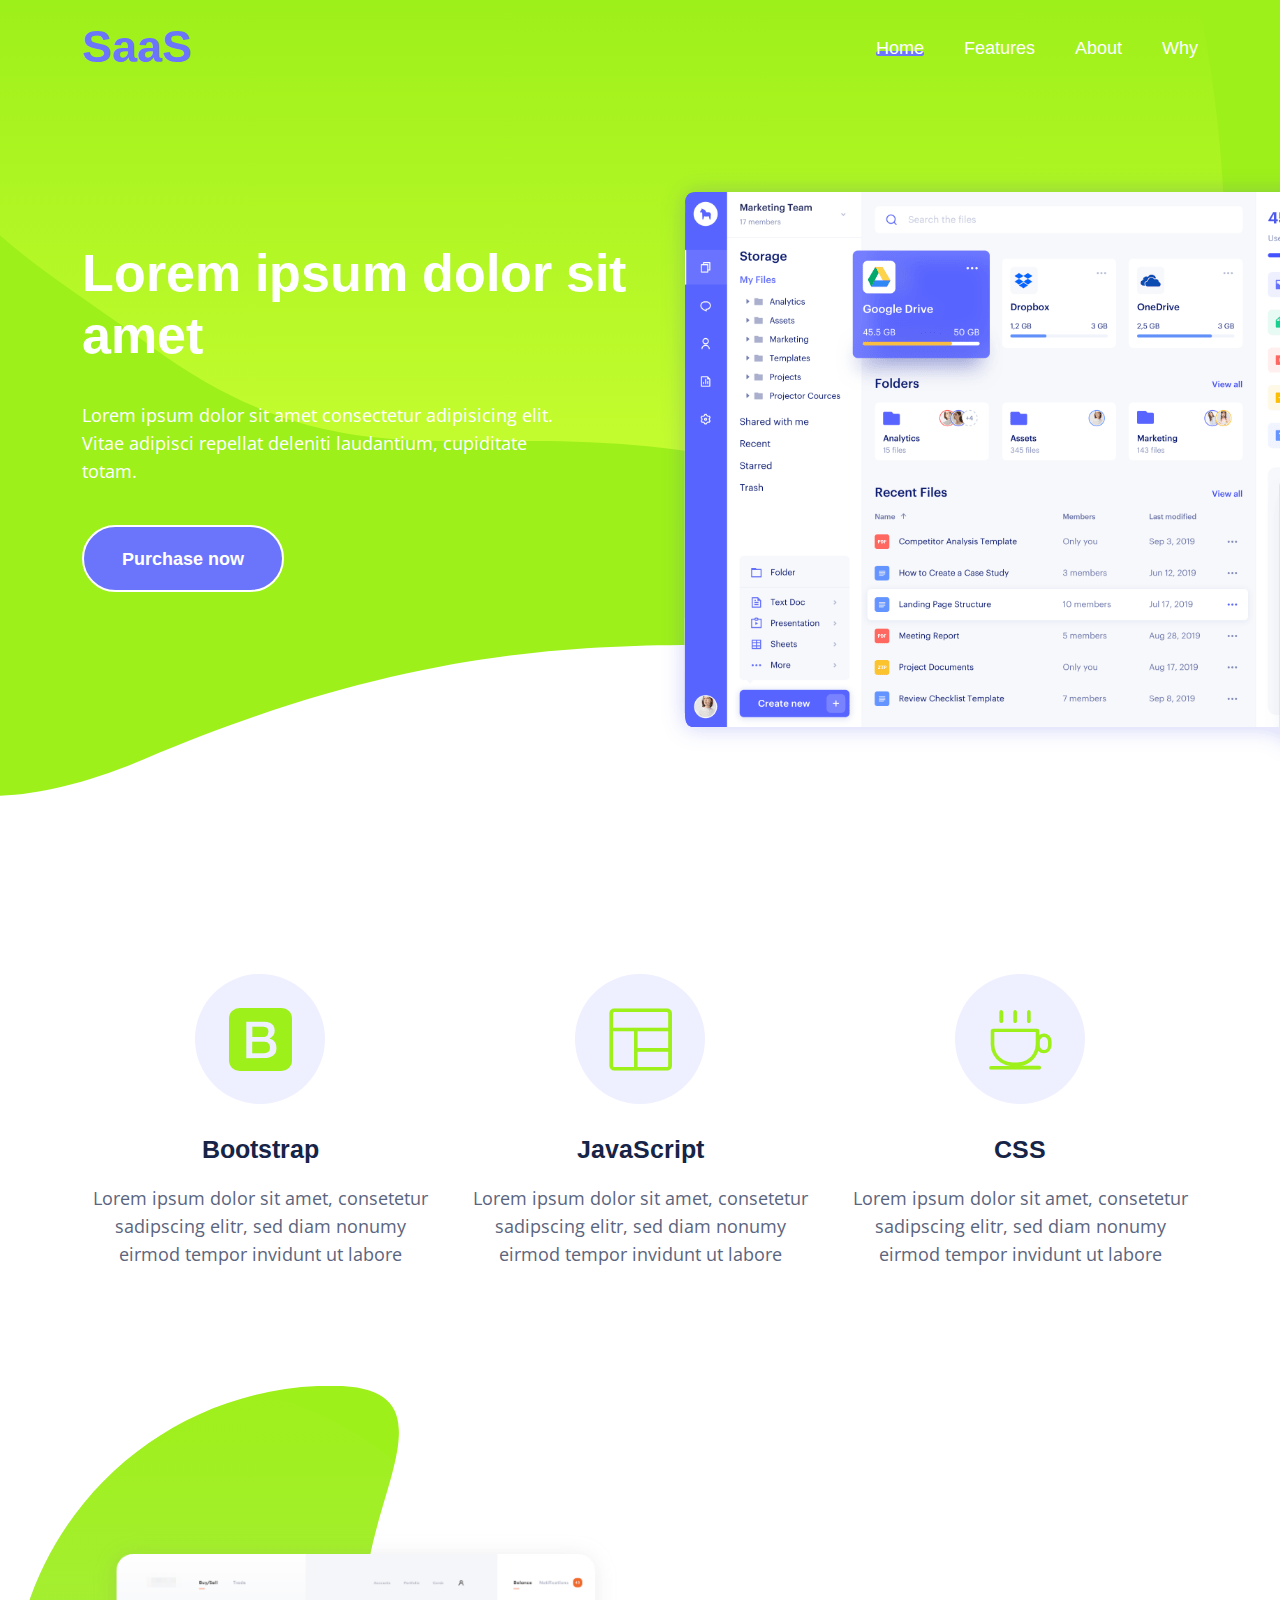
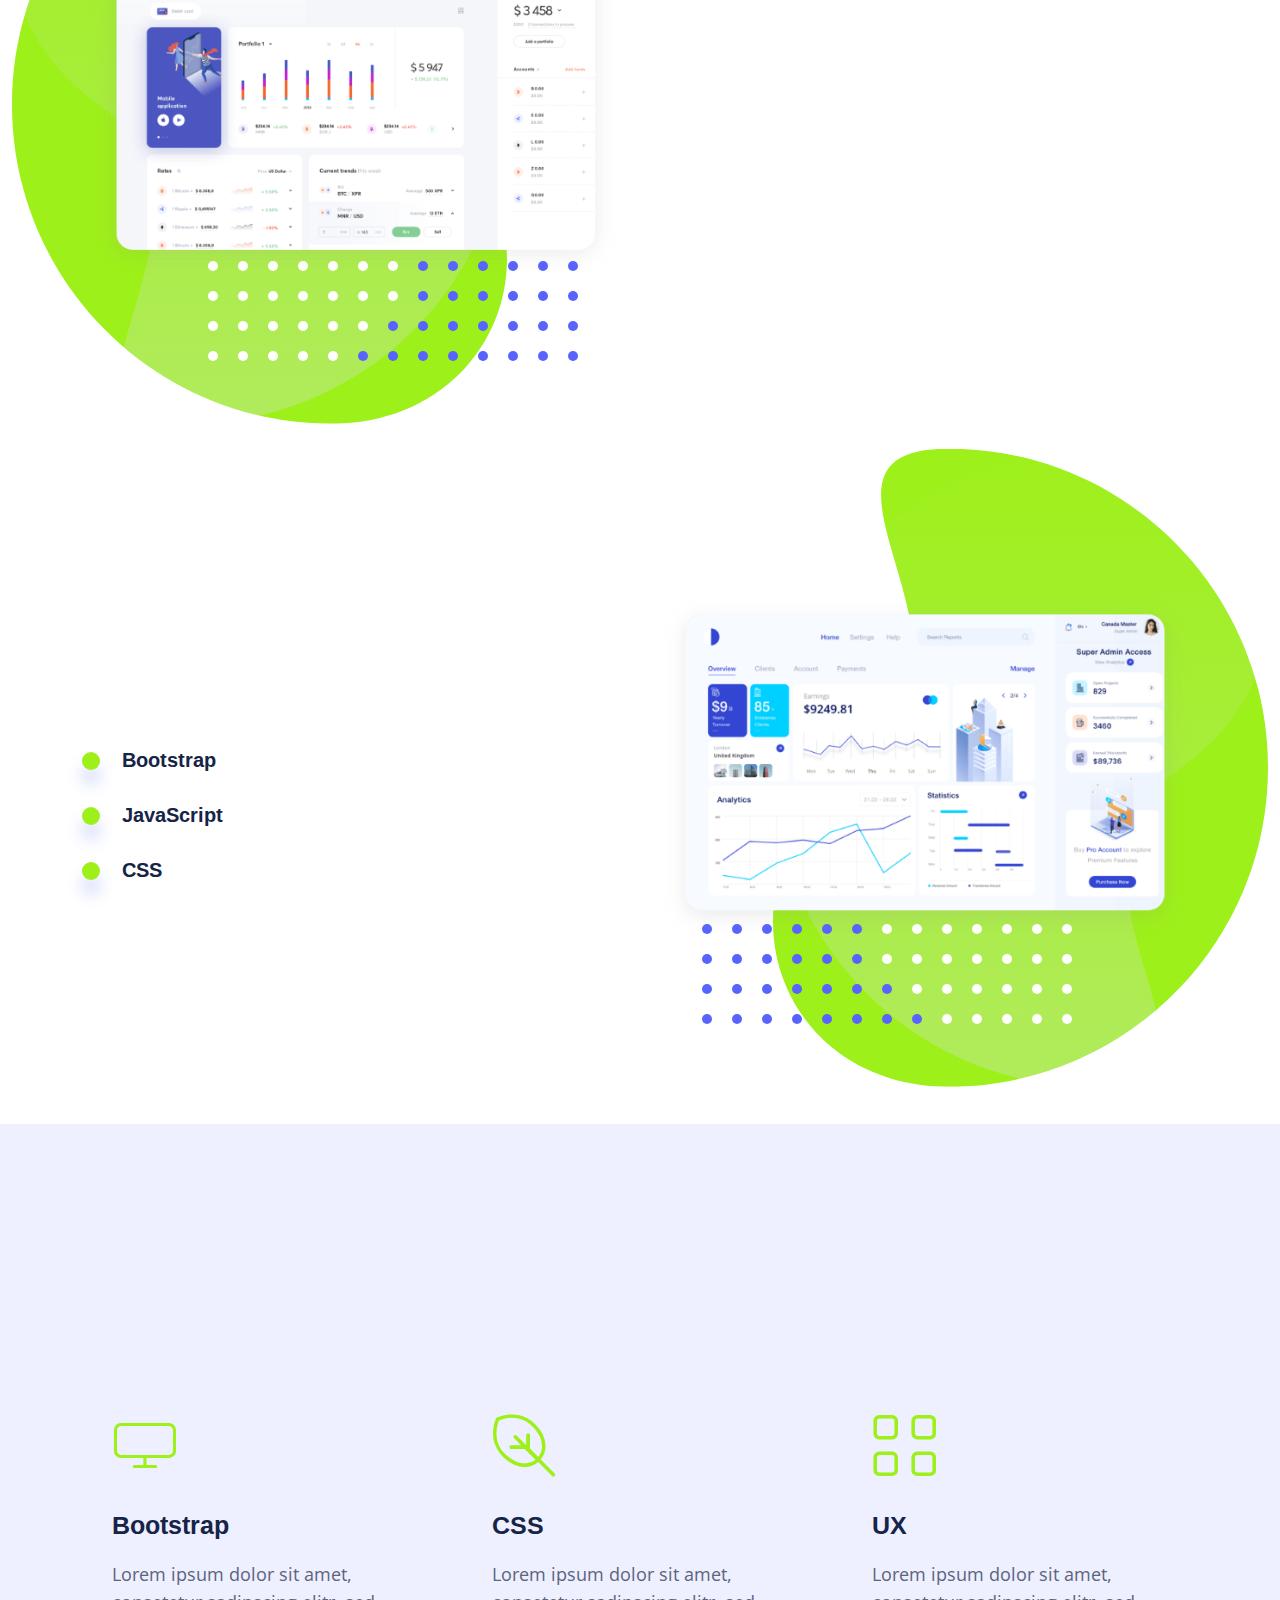
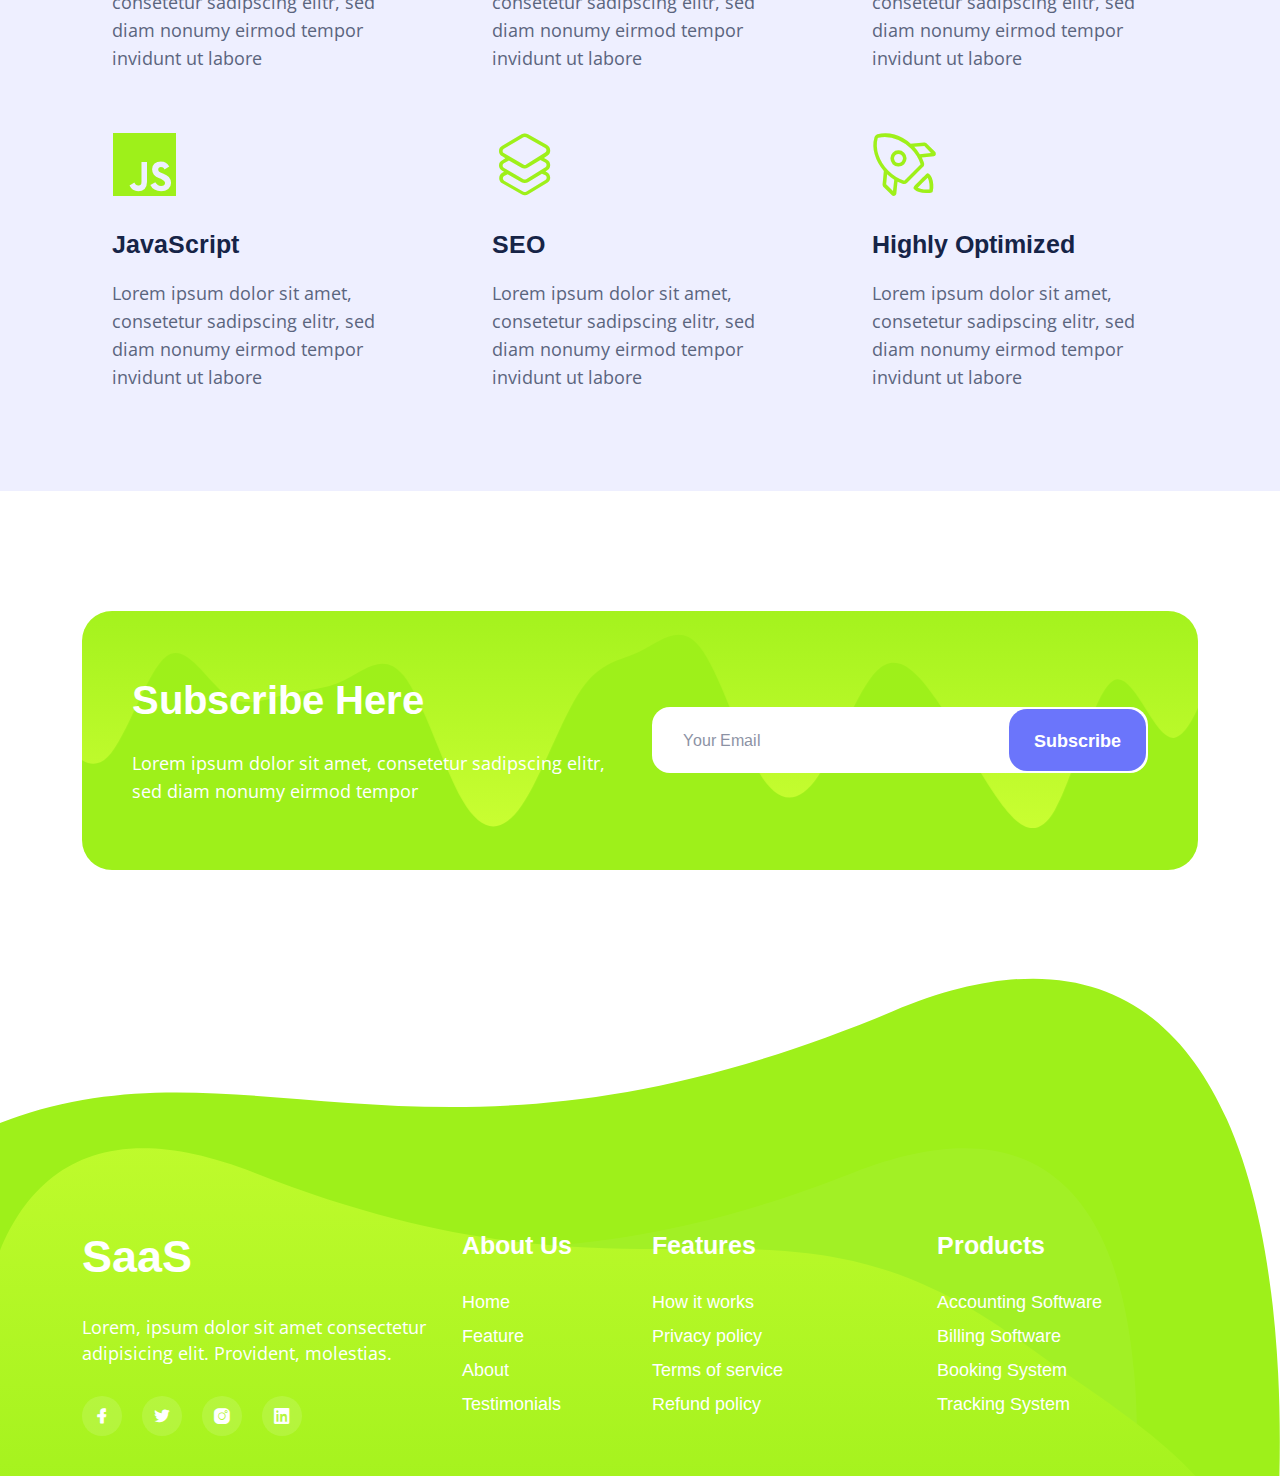
<file: landing-page6/index.html>
<!DOCTYPE html>
<html class="no-js" lang="">

<head>
  <meta charset="utf-8" />
  <meta http-equiv="x-ua-compatible" content="ie=edge" />
  <title>Yasmin</title>
  <meta name="description" content="" />
  <meta name="viewport" content="width=device-width, initial-scale=1" />

  <link rel="stylesheet" href="assets/css/bootstrap.min.css" />
  <link rel="stylesheet" href="assets/css/lineicons.css" />
  <link rel="stylesheet" href="assets/css/animate.css" />
  <link rel="stylesheet" href="assets/css/main.css" />
</head>

<body>
  <header class="header">
    <div class="navbar-area">
      <div class="container">
        <div class="row align-items-center">
          <div class="col-lg-12">
            <nav class="navbar navbar-expand-lg">
              <a class="navbar-brand" href="index.html">
                <h1>SaaS</h1>
              </a>
              <button class="navbar-toggler" type="button" data-bs-toggle="collapse"
                data-bs-target="#navbarSupportedContent" aria-controls="navbarSupportedContent" aria-expanded="false"
                aria-label="Toggle navigation">
                <span class="toggler-icon"></span>
                <span class="toggler-icon"></span>
                <span class="toggler-icon"></span>
              </button>

              <div class="collapse navbar-collapse sub-menu-bar" id="navbarSupportedContent">
                <ul id="nav" class="navbar-nav ms-auto">
                  <li class="nav-item">
                    <a class="page-scroll active" href="#home">Home</a>
                  </li>
                  <li class="nav-item">
                    <a class="page-scroll" href="#features">Features</a>
                  </li>
                  <li class="nav-item">
                    <a class="page-scroll" href="#about">About</a>
                  </li>
                  <li class="nav-item">
                    <a class="page-scroll" href="#why">Why</a>
                  </li>
                </ul>
              </div>
            </nav>
          </div>
        </div>
      </div>
    </div>

    <section id="home" class="hero-section">
      <div class="container">
        <div class="row align-items-center position-relative">
          <div class="col-lg-6">
            <div class="hero-content">
              <h1 class="wow fadeInUp" data-wow-delay=".4s">
                Lorem ipsum dolor sit amet
              </h1>
              <p class="wow fadeInUp" data-wow-delay=".6s">
                Lorem ipsum dolor sit amet consectetur adipisicing elit. Vitae adipisci repellat deleniti laudantium, cupiditate totam.
              </p>
              <a href="" class="main-btn border-btn btn-hover"> Purchase now</a>
            </div>
          </div>
          <div class="col-lg-6">
            <div class="hero-img wow fadeInUp" data-wow-delay=".5s">
              <img src="assets/img/hero/hero-img.png" alt="" />
            </div>
          </div>
        </div>
      </div>
    </section>

    <section id="features" class="feature-section pt-120">
      <div class="container">
        <div class="row justify-content-center">
          <div class="col-lg-4 col-md-8 col-sm-10">
            <div class="single-feature">
              <div class="icon">
                <i class="lni lni-bootstrap"></i>
              </div>
              <div class="content">
                <h3>Bootstrap </h3>
                <p>
                  Lorem ipsum dolor sit amet, consetetur sadipscing elitr, sed
                  diam nonumy eirmod tempor invidunt ut labore
                </p>
              </div>
            </div>
          </div>
          <div class="col-lg-4 col-md-8 col-sm-10">
            <div class="single-feature">
              <div class="icon">
                <i class="lni lni-layout"></i>
              </div>
              <div class="content">
                <h3>JavaScript</h3>
                <p>
                  Lorem ipsum dolor sit amet, consetetur sadipscing elitr, sed
                  diam nonumy eirmod tempor invidunt ut labore
                </p>
              </div>
            </div>
          </div>
          <div class="col-lg-4 col-md-8 col-sm-10">
            <div class="single-feature">
              <div class="icon">
                <i class="lni lni-coffee-cup"></i>
              </div>
              <div class="content">
                <h3>CSS</h3>
                <p>
                  Lorem ipsum dolor sit amet, consetetur sadipscing elitr, sed
                  diam nonumy eirmod tempor invidunt ut labore
                </p>
              </div>
            </div>
          </div>
        </div>
      </div>
    </section>

    <section id="about" class="about-section pt-150">
      <div class="container">
        <div class="row align-items-center">
          <div class="col-xl-6 col-lg-6">
            <div class="about-img">
              <img src="assets/img/about/about-1.png" alt="" class="w-100" />
              <img src="assets/img/about/about-left-shape.svg" alt="" class="shape shape-1" />
              <img src="assets/img/about/left-dots.svg" alt="" class="shape shape-2" />
            </div>
          </div>
          <div class="col-xl-6 col-lg-6">
            <div class="about-content">
              <div class="section-title mb-30">
                <h2 class="mb-25 wow fadeInUp" data-wow-delay=".2s">
                  Lorem ipsum dolor sit amet
                </h2>
                <p class="wow fadeInUp" data-wow-delay=".4s">
                 Lorem ipsum dolor, sit amet consectetur adipisicing elit. Qui eum ea voluptates eligendi voluptas sapiente, incidunt saepe maiores quia cupiditate molestias accusamus. Possimus quibusdam earum at cumque repellat unde ea.
                </p>
              </div>
              <a href="" class="main-btn btn-hover border-btn wow fadeInUp"
                data-wow-delay=".6s">Discover More</a>
            </div>
          </div>
        </div>
      </div>
    </section>

    <section id="about" class="about-section pt-150">
      <div class="container">
        <div class="row align-items-center">
          <div class="col-xl-6 col-lg-6">
            <div class="about-content">
              <div class="section-title mb-30">
                <h2 class="mb-25 wow fadeInUp" data-wow-delay=".2s">
                  Lorem ipsum dolor sit amet.
                </h2>
                <p class="wow fadeInUp" data-wow-delay=".4s">
                  Lorem ipsum dolor sit amet, consetetur sadipscing elitr, sed
                  diam nonumy eirmod tempor invidunt ut labore et dolore magna
                  aliquyam erat, sed diam voluptua.
                </p>
              </div>
              <ul>
                <li>Bootstrap</li>
                <li>JavaScript</li>
                <li>CSS</li>
              </ul>
              <a href="" class="main-btn btn-hover border-btn wow fadeInUp" data-wow-delay=".6s">Learn
                More</a>
            </div>
          </div>
          <div class="col-xl-6 col-lg-6 order-first order-lg-last">
            <div class="about-img-2">
              <img src="assets/img/about/about-2.png" alt="" class="w-100" />
              <img src="assets/img/about/about-right-shape.svg" alt="" class="shape shape-1" />
              <img src="assets/img/about/right-dots.svg" alt="" class="shape shape-2" />
            </div>
          </div>
        </div>
      </div>
    </section>

    <section id="why" class="feature-extended-section pt-100">
      <div class="feature-extended-wrapper">
        <div class="container">
          <div class="row justify-content-center">
            <div class="col-xxl-5 col-xl-6 col-lg-8 col-md-9">
              <div class="section-title text-center mb-60">
                <h2 class="mb-25 wow fadeInUp" data-wow-delay=".2s">
                  Lorem, ipsum dolor
                </h2>
                <p class="wow fadeInUp" data-wow-delay=".4s">
                  Lorem ipsum dolor sit amet, consetetur sadipscing elitr, sed
                  diam nonumy eirmod tempor invidunt ut labore et dolore
                </p>
              </div>
            </div>
          </div>

          <div class="row">
            <div class="col-lg-4 col-md-6">
              <div class="single-feature-extended">
                <div class="icon">
                  <i class="lni lni-display"></i>
                </div>
                <div class="content">
                  <h3>Bootstrap</h3>
                  <p>
                    Lorem ipsum dolor sit amet, consetetur sadipscing elitr, sed
                    diam nonumy eirmod tempor invidunt ut labore
                  </p>
                </div>
              </div>
            </div>
            <div class="col-lg-4 col-md-6">
              <div class="single-feature-extended">
                <div class="icon">
                  <i class="lni lni-leaf"></i>
                </div>
                <div class="content">
                  <h3>CSS</h3>
                  <p>
                    Lorem ipsum dolor sit amet, consetetur sadipscing elitr, sed
                    diam nonumy eirmod tempor invidunt ut labore
                  </p>
                </div>
              </div>
            </div>
            <div class="col-lg-4 col-md-6">
              <div class="single-feature-extended">
                <div class="icon">
                  <i class="lni lni-grid-alt"></i>
                </div>
                <div class="content">
                  <h3>UX</h3>
                  <p>
                    Lorem ipsum dolor sit amet, consetetur sadipscing elitr, sed
                    diam nonumy eirmod tempor invidunt ut labore
                  </p>
                </div>
              </div>
            </div>
            <div class="col-lg-4 col-md-6">
              <div class="single-feature-extended">
                <div class="icon">
                  <i class="lni lni-javascript"></i>
                </div>
                <div class="content">
                  <h3>JavaScript</h3>
                  <p>
                    Lorem ipsum dolor sit amet, consetetur sadipscing elitr, sed
                    diam nonumy eirmod tempor invidunt ut labore
                  </p>
                </div>
              </div>
            </div>
            <div class="col-lg-4 col-md-6">
              <div class="single-feature-extended">
                <div class="icon">
                  <i class="lni lni-layers"></i>
                </div>
                <div class="content">
                  <h3>SEO</h3>
                  <p>
                    Lorem ipsum dolor sit amet, consetetur sadipscing elitr, sed
                    diam nonumy eirmod tempor invidunt ut labore
                  </p>
                </div>
              </div>
            </div>
            <div class="col-lg-4 col-md-6">
              <div class="single-feature-extended">
                <div class="icon">
                  <i class="lni lni-rocket"></i>
                </div>
                <div class="content">
                  <h3>Highly Optimized</h3>
                  <p>
                    Lorem ipsum dolor sit amet, consetetur sadipscing elitr, sed
                    diam nonumy eirmod tempor invidunt ut labore
                  </p>
                </div>
              </div>
            </div>
          </div>
        </div>
      </div>
    </section>

    <section id="contact" class="subscribe-section pt-120">
      <div class="container">
        <div class="subscribe-wrapper img-bg">
          <div class="row align-items-center">
            <div class="col-xl-6 col-lg-7">
              <div class="section-title mb-15">
                <h2 class="text-white mb-25">Subscribe Here</h2>
                <p class="text-white pr-5">
                  Lorem ipsum dolor sit amet, consetetur sadipscing elitr, sed
                  diam nonumy eirmod tempor
                </p>
              </div>
            </div>
            <div class="col-xl-6 col-lg-5">
              <form action="#" class="subscribe-form">
                <input type="email" name="subs-email" id="subs-email" placeholder="Your Email" />
                <button type="submit" class="main-btn btn-hover">
                  Subscribe
                </button>
              </form>
            </div>
          </div>
        </div>
      </div>
    </section>

    <footer class="footer">
      <div class="container">
        <div class="widget-wrapper">
          <div class="row">
            <div class="col-xl-4 col-lg-4 col-md-6">
              <div class="footer-widget">
                <div class="logo mb-30">
                  <a href="index.html">
                    <h1>SaaS</h1>
                  </a>
                </div>
                <p class="desc mb-30 text-white">
                  Lorem, ipsum dolor sit amet consectetur adipisicing elit. Provident, molestias.
                </p>
                <ul class="socials">
                  <li>
                    <a href="">
                      <i class="lni lni-facebook-filled"></i>
                    </a>
                  </li>
                  <li>
                    <a href="">
                      <i class="lni lni-twitter-filled"></i>
                    </a>
                  </li>
                  <li>
                    <a href="">
                      <i class="lni lni-instagram-filled"></i>
                    </a>
                  </li>
                  <li>
                    <a href="">
                      <i class="lni lni-linkedin-original"></i>
                    </a>
                  </li>
                </ul>
              </div>
            </div>

            <div class="col-xl-2 col-lg-2 col-md-6">
              <div class="footer-widget">
                <h3>About Us</h3>
                <ul class="links">
                  <li><a href="">Home</a></li>
                  <li><a href="">Feature</a></li>
                  <li><a href="">About</a></li>
                  <li><a href="">Testimonials</a></li>
                </ul>
              </div>
            </div>

            <div class="col-xl-3 col-lg-3 col-md-6">
              <div class="footer-widget">
                <h3>Features</h3>
                <ul class="links">
                  <li><a href="">How it works</a></li>
                  <li><a href="">Privacy policy</a></li>
                  <li><a href="">Terms of service</a></li>
                  <li><a href="">Refund policy</a></li>
                </ul>
              </div>
            </div>

            <div class="col-xl-3 col-lg-3 col-md-6">
              <div class="footer-widget">
                <h3>Products</h3>
                <ul class="links">
                  <li><a href="">Accounting Software</a></li>
                  <li><a href="">Billing Software</a></li>
                  <li><a href="">Booking System</a></li>
                  <li><a href="">Tracking System</a></li>
                </ul>
              </div>
            </div>
          </div>
        </div>
      </div>
    </footer>

    <script src="js/bootstrap.bundle.min.js"></script>
    <script src="js/wow.min.js"></script>
    <script src="js/main.js"></script>
</body>

</html>
</file>
<file: landing-page6/assets/css/main.css>
@import url("https://fonts.googleapis.com/css2?family=Arimo:wght@400;700&family=Open+Sans&display=swap");
.hero-section .hero-content .scroll-bottom, .feature-section .single-feature .icon, .box-style .icon, .footer .widget-wrapper .footer-widget .socials li a {
  display: -webkit-box;
  display: -ms-flexbox;
  display: flex;
  -webkit-box-pack: center;
      -ms-flex-pack: center;
          justify-content: center;
  -webkit-box-align: center;
      -ms-flex-align: center;
          align-items: center;
}


html {
  scroll-behavior: smooth;
}

body {
  font-family: Arimo;
  font-weight: normal;
  font-style: normal;
  color: #5B657E;
  overflow-x: hidden;
}

* {
  margin: 0;
  padding: 0;
  -webkit-box-sizing: border-box;
  box-sizing: border-box;
}

a:focus,
input:focus,
textarea:focus,
button:focus,
.btn:focus,
.btn.focus,
.btn:not(:disabled):not(.disabled).active,
.btn:not(:disabled):not(.disabled):active {
  text-decoration: none;
  outline: none;
  -webkit-box-shadow: none;
  box-shadow: none;
}

a:hover {
  color: #6b75fb;
}

a {
  -webkit-transition: all 0.3s ease-out 0s;
  transition: all 0.3s ease-out 0s;
}

a,
a:focus,
a:hover {
  text-decoration: none;
}

i,
span,
a {
  display: inline-block;
}

audio,
canvas,
iframe,
img,
svg,
video {
  vertical-align: middle;
}

h1,
h2,
h3,
h4,
h5,
h6 {
  font-family: Arimo;
  font-weight: 700;
  margin: 0px;
  color: #162447;
}

.section-title p {
  font-size: 18px;
  line-height: 28px;
}

h1 a,
h2 a,
h3 a,
h4 a,
h5 a,
h6 a {
  color: inherit;
}

h1 {
  font-size: 45px;
}

@media only screen and (min-width: 1200px) and (max-width: 1399px) {
  .section-title h2 {
    font-size: 40px;
  }
}

@media only screen and (min-width: 992px) and (max-width: 1199px) {
  .section-title h2 {
    font-size: 35px;
  }
}

@media only screen and (min-width: 768px) and (max-width: 991px) {
  .section-title h2 {
    font-size: 40px;
  }
}

@media (max-width: 767px) {
  .section-title h2 {
    font-size: 28px;
  }
}

@media only screen and (min-width: 480px) and (max-width: 767px) {
  .section-title h2 {
    font-size: 32px;
  }
}

.section-title span {
  font-size: 25px;
  color: #162447;
  margin-bottom: 30px;
  display: -webkit-box;
  display: -ms-flexbox;
  display: flex;
  -webkit-box-align: center;
      -ms-flex-align: center;
          align-items: center;
}

@media (max-width: 767px) {
  .section-title span {
    font-size: 18px;
  }
}

.section-title span img {
  max-width: 100%;
  margin-right: 20px;
}

h2 {
  font-size: 30px;
}

h3 {
  font-size: 25px;
}

h4 {
  font-size: 20px;
}

h5 {
  font-size: 18px;
}

h6 {
  font-size: 16px;
}

ul,
ol {
  margin: 0px;
  padding: 0px;
  list-style-type: none;
}

p {
  font-size: 18px;
  font-weight: 400;
  line-height: 26px;
  margin: 0px;
  font-family: "Open Sans", sans-serif;
}

.img-bg {
  background-position: center center;
  background-size: cover;
  background-repeat: no-repeat;
  width: 100%;
  height: 100%;
}

@media (max-width: 767px) {
  .container {
    padding-left: 20px;
    padding-right: 20px;
  }
}

.main-btn {
  display: inline-block;
  font-weight: 700;
  text-align: center;
  white-space: nowrap;
  vertical-align: middle;
  -webkit-user-select: none;
  -moz-user-select: none;
  -ms-user-select: none;
  user-select: none;
  padding: 18px 38px;
  font-size: 18px;
  border-radius: 50px;
  color: #fff;
  cursor: pointer;
  z-index: 5;
  -webkit-transition: all 0.4s ease-in-out;
  transition: all 0.4s ease-in-out;
  border: none;
  background-color: #6b75fb;
  overflow: hidden;
}

.main-btn:hover {
  color: #fff;
}

.main-btn.border-btn {
  border: 2px solid #6b75fb;

  background-color: #6b75fb;
}

.btn-hover {
  position: relative;
  overflow: hidden;
}

.btn-hover::after {
  content: "";
  position: absolute;
  width: 0%;
  height: 0%;
  border-radius: 50%;
  background: rgba(0, 0, 0, 0.05);
  top: 50%;
  left: 50%;
  padding: 50%;
  z-index: -1;
  -webkit-transition: all 0.3s ease-out 0s;
  transition: all 0.3s ease-out 0s;
  -webkit-transform: translate3d(-50%, -50%, 0) scale(0);
  transform: translate3d(-50%, -50%, 0) scale(0);
}

.btn-hover:hover::after {
  -webkit-transform: translate3d(-50%, -50%, 0) scale(1.3);
  transform: translate3d(-50%, -50%, 0) scale(1.3);
}

.scroll-top {
  width: 45px;
  height: 45px;
  background: #9ef01a;
  display: -webkit-box;
  display: -ms-flexbox;
  display: flex;
  -webkit-box-pack: center;
      -ms-flex-pack: center;
          justify-content: center;
  -webkit-box-align: center;
      -ms-flex-align: center;
          align-items: center;
  font-size: 18px;
  color: #fff;
  border-radius: 5px;
  position: fixed;
  bottom: 30px;
  right: 30px;
  z-index: 9;
  cursor: pointer;
  -webkit-transition: all 0.3s ease-out 0s;
  transition: all 0.3s ease-out 0s;
  -webkit-box-shadow: 0px 0px 10px rgba(0, 0, 0, 0.1);
          box-shadow: 0px 0px 10px rgba(0, 0, 0, 0.1);
}

.scroll-top:hover {
  color: #fff;
  background: rgba(88, 100, 255, 0.8);
}

@keyframes animation1 {
  0% {
    -webkit-transform: translateY(30px);
    transform: translateY(30px);
  }
  50% {
    -webkit-transform: translateY(-30px);
    transform: translateY(-30px);
  }
  100% {
    -webkit-transform: translateY(30px);
    transform: translateY(30px);
  }
}

@-webkit-keyframes animation1 {
  0% {
    -webkit-transform: translateY(30px);
    transform: translateY(30px);
  }
  50% {
    -webkit-transform: translateY(-30px);
    transform: translateY(-30px);
  }
  100% {
    -webkit-transform: translateY(30px);
    transform: translateY(30px);
  }
}

.navbar-area {
  position: absolute;
  top: 0;
  left: 0;
  width: 100%;
  z-index: 99;
  -webkit-transition: all 0.3s ease-out 0s;
  transition: all 0.3s ease-out 0s;
}

.sticky {
  position: fixed;
  z-index: 99;
  background-color: rgba(255, 255, 255, 0.8);
  -webkit-backdrop-filter: blur(5px);
          backdrop-filter: blur(5px);
  -webkit-box-shadow: inset 0 -1px 0 0 rgba(0, 0, 0, 0.1);
  box-shadow: inset 0 -1px 0 0 rgba(0, 0, 0, 0.1);
  -webkit-transition: all 0.3s ease-out 0s;
  transition: all 0.3s ease-out 0s;
}

.sticky .navbar {
  padding: 10px 0;
}

@media only screen and (min-width: 768px) and (max-width: 991px), (max-width: 767px) {
  .sticky .navbar {
    padding: 15px 0;
  }
}

.sticky .navbar .navbar-nav .nav-item a {
  color: #162447;
}

.sticky .navbar .navbar-nav .nav-item a::before {
  color: #162447;
}

.sticky .navbar .navbar-toggler .toggler-icon {
  background: #162447;
}

.navbar {
  padding: 0;
  border-radius: 5px;
  position: relative;
  -webkit-transition: all 0.3s ease-out 0s;
  transition: all 0.3s ease-out 0s;
  padding: 20px 0;
}

@media only screen and (min-width: 768px) and (max-width: 991px), (max-width: 767px) {
  .navbar {
    padding: 17px 0;
  }
}

.navbar-brand {
  padding: 0;
}

.navbar-brand h1{
  color: #6b75fb;
}

.navbar-brand img {
  max-width: 180px;
}

.navbar-toggler {
  padding: 0;
}

.navbar-toggler:focus {
  outline: none;
  -webkit-box-shadow: none;
  box-shadow: none;
}

.navbar-toggler .toggler-icon {
  width: 30px;
  height: 2px;
  background-color: #fff;
  display: block;
  margin: 5px 0;
  position: relative;
  -webkit-transition: all 0.3s ease-out 0s;
  transition: all 0.3s ease-out 0s;
}

.navbar-toggler.active .toggler-icon:nth-of-type(1) {
  -webkit-transform: rotate(45deg);
  transform: rotate(45deg);
  top: 7px;
}

.navbar-toggler.active .toggler-icon:nth-of-type(2) {
  opacity: 0;
}

.navbar-toggler.active .toggler-icon:nth-of-type(3) {
  -webkit-transform: rotate(135deg);
  transform: rotate(135deg);
  top: -7px;
}

@media only screen and (min-width: 768px) and (max-width: 991px), (max-width: 767px) {
  .navbar-collapse {
    position: absolute;
    top: 100%;
    left: 0;
    width: 100%;
    background-color: #fff;
    z-index: 9;
    -webkit-box-shadow: 0px 15px 20px 0px rgba(0, 0, 0, 0.1);
    box-shadow: 0px 15px 20px 0px rgba(0, 0, 0, 0.1);
  }
}

@media only screen and (min-width: 768px) and (max-width: 991px), (max-width: 767px) {
  .navbar-nav {
    padding: 20px 30px;
  }
}

.navbar-nav .nav-item {
  position: relative;
  margin-left: 40px;
}

@media only screen and (min-width: 768px) and (max-width: 991px), (max-width: 767px) {
  .navbar-nav .nav-item {
    margin-left: 0px;
  }
}

.navbar-nav .nav-item a {
  font-size: 18px;
  font-weight: 400;
  color: #fff;
  -webkit-transition: all 0.3s ease-out 0s;
  transition: all 0.3s ease-out 0s;
  padding: 10px 0;
  position: relative;
  z-index: 1;
}

.navbar-nav .nav-item a::before {
  content: "";
  position: absolute;
  height: 5px;
  width: 0;
  border-radius: 16px;
  background: #6b75fb;
  bottom: 15px;
  left: 0;
  z-index: -1;
  -webkit-transition: all 0.3s ease-out 0s;
  transition: all 0.3s ease-out 0s;
}

@media only screen and (min-width: 768px) and (max-width: 991px), (max-width: 767px) {
  .navbar-nav .nav-item a::before {
    top: auto;
    bottom: 0;
  }
}

@media only screen and (min-width: 768px) and (max-width: 991px), (max-width: 767px) {
  .navbar-nav .nav-item a {
    display: inline-block;
    padding: 6px 0px;
    color: #162447;
  }
}

.navbar-nav .nav-item a:hover::before, .navbar-nav .nav-item a.active::before {
  width: 100%;
}


.hero-section {
  position: relative;
  z-index: 1;
  padding: 160px 0 50px;
  background-image: url("../img/hero/hero-bg.svg");
  background-position: top center;
  background-repeat: no-repeat;
}

@media (max-width: 767px) {
  .hero-section {
    padding-top: 130px;
  }
}

.hero-section .hero-content {
  margin-bottom: 100px;
}

@media only screen and (min-width: 768px) and (max-width: 991px), (max-width: 767px) {
  .hero-section .hero-content {
    margin-bottom: 0px;
  }
}

.hero-section .hero-content h1 {
  font-size: 60px;
  margin-bottom: 35px;
  color: #fff;
}

@media only screen and (min-width: 1200px) and (max-width: 1399px) {
  .hero-section .hero-content h1 {
    font-size: 52px;
  }
}

@media only screen and (min-width: 992px) and (max-width: 1199px) {
  .hero-section .hero-content h1 {
    font-size: 42px;
  }
}

@media (max-width: 767px) {
  .hero-section .hero-content h1 {
    font-size: 32px;
  }
}

@media only screen and (min-width: 480px) and (max-width: 767px) {
  .hero-section .hero-content h1 {
    font-size: 42px;
  }
}

.hero-section .hero-content p {
  margin-bottom: 40px;
  font-size: 18px;
  line-height: 28px;
  color: #fff;
}

@media only screen and (min-width: 1400px) {
  .hero-section .hero-content p {
    padding-right: 120px;
  }
}

@media only screen and (min-width: 1200px) and (max-width: 1399px) {
  .hero-section .hero-content p {
    padding-right: 70px;
  }
}

.hero-section .hero-content .main-btn {
  border-color: #fff;
  color: #fff;
}

.hero-section .hero-content .main-btn::after {
  background: rgba(255, 255, 255, 0.15);
}

.hero-section .hero-content .scroll-bottom {
  position: absolute;
  width: 40px;
  height: 40px;
  border-radius: 50%;
  background: #fff;
  border: 3px solid #9ef01a;
  color: #9ef01a;
  left: 15px;
  bottom: 0;
  z-index: 9;
}

.hero-section .hero-content .scroll-bottom i {
  font-weight: 700;
}

@media only screen and (min-width: 768px) and (max-width: 991px), (max-width: 767px) {
  .hero-section .hero-img {
    padding-top: 30px;
    padding-bottom: 50px;
  }
}

@media only screen and (min-width: 768px) and (max-width: 991px), (max-width: 767px) {
  .hero-section .hero-img img {
    width: 100%;
  }
}

.hero-section .hero-shape .shape {
  position: absolute;
  z-index: -1;
}

.hero-section .hero-shape .shape.shape-1 {
  top: -285px;
  right: -300px;
}

@media only screen and (min-width: 1200px) and (max-width: 1399px) {
  .hero-section .hero-shape .shape.shape-1 {
    top: -420px;
    right: -550px;
  }
}

@media only screen and (min-width: 992px) and (max-width: 1199px) {
  .hero-section .hero-shape .shape.shape-1 {
    top: -400px;
    right: -550px;
  }
}

@media only screen and (min-width: 768px) and (max-width: 991px) {
  .hero-section .hero-shape .shape.shape-1 {
    display: none;
  }
}

@media (max-width: 767px) {
  .hero-section .hero-shape .shape.shape-1 {
    display: none;
  }
}

@media (max-width: 767px) {
  .feature-section.pt-120 {
    padding-top: 80px;
  }
}

.feature-section .single-feature {
  text-align: center;
  padding: 30px 10px;
}

@media only screen and (min-width: 1400px) {
  .feature-section .single-feature {
    padding: 30px 40px;
  }
}

.feature-section .single-feature .icon {
  width: 130px;
  height: 130px;
  border-radius: 50%;
  background: rgba(88, 100, 255, 0.1);
  color: #9ef01a;
  margin: auto;
  margin-bottom: 30px;
  font-size: 65px;
  line-height: 1;
}

.feature-section .single-feature .content h3 {
  margin-bottom: 20px;
}

.feature-section .single-feature .content p {
  font-size: 18px;
  line-height: 28px;
}

.box-style {
  border-radius: 39px;
  background: #fff;
  -webkit-box-shadow: 0px 0px 59px rgba(214, 214, 214, 0.35);
  box-shadow: 0px 0px 59px rgba(214, 214, 214, 0.35);
  padding: 50px 30px 30px;
  border-bottom: 5px solid;
  text-align: center;
  margin-bottom: 40px;
}

@media only screen and (min-width: 1400px) {
  .box-style {
    padding: 50px 40px 30px;
  }
}

@media only screen and (min-width: 992px) and (max-width: 1199px) {
  .box-style {
    padding: 50px 20px 30px;
  }
}

.box-style .icon {
  width: 85px;
  height: 85px;
  margin: auto;
  margin-bottom: 30px;
  font-size: 70px;
}

.box-style .content h3 {
  margin-bottom: 25px;
}

@media only screen and (min-width: 992px) and (max-width: 1199px) {
  .box-style .content h3 {
    font-size: 22px;
  }
}

.box-style .content p {
  margin-bottom: 30px;
  font-size: 18px;
  line-height: 26px;
}

.box-style .content a {
  color: #5B657E;
  font-size: 30px;
  font-weight: 700;
}

.box-style .content ul li {
  margin-bottom: 5px;
}

.box-style .content a.main-btn {
  padding: 10px 30px;
  font-size: 18px;
  font-weight: 400;
  color: #fff;
}

.box-style .content a.main-btn.border-btn {
  color: #5B657E;
}

.box-style .content a.main-btn.border-btn:hover {
  color: #9ef01a;
}

.box-style .content a.main-btn.border-btn:hover::after {
  background: rgba(88, 100, 255, 0.2);
}

.box-style.color-1 {
  border-color: #ff92a5;
}

.box-style.color-1 .icon {
  color: #ff92a5;
}

.box-style.color-1 .content a:hover {
  color: #ff92a5;
}

.box-style.color-2 {
  border-color: #9ef01a;
}

.box-style.color-2 .icon {
  color: #9ef01a;
}

.box-style.color-2 .content a:hover {
  color: #9ef01a;
}

.box-style.color-2 .content .main-btn:hover {
  color: #fff;
}

.box-style.color-3 {
  border-color: #b89cfe;
}

.box-style.color-3 .icon {
  color: #b89cfe;
}

.box-style.color-3 .content a:hover {
  color: #b89cfe;
}

.about-section {
  position: relative;
  z-index: 1;
}

@media (max-width: 767px) {
  .about-section.pt-150 {
    padding-top: 100px;
  }
}

.about-section .about-img {
  position: relative;
  z-index: 1;
  padding: 75px 0;
}

@media only screen and (min-width: 768px) and (max-width: 991px), (max-width: 767px) {
  .about-section .about-img {
    margin-bottom: 70px;
  }
}

.about-section .about-img .shape {
  position: absolute;
  z-index: -1;
}

.about-section .about-img .shape.shape-1 {
  top: 50%;
  -webkit-transform: translateY(-50%);
  transform: translateY(-50%);
  left: -70px;
}

@media only screen and (min-width: 992px) and (max-width: 1199px) {
  .about-section .about-img .shape.shape-1 {
    width: 80%;
  }
}

@media (max-width: 767px) {
  .about-section .about-img .shape.shape-1 {
    width: 70%;
  }
}

.about-section .about-img .shape.shape-2 {
  bottom: 0;
  right: 50px;
}

@media only screen and (min-width: 992px) and (max-width: 1199px) {
  .about-section .about-img .shape.shape-2 {
    width: 75%;
  }
}

@media only screen and (min-width: 768px) and (max-width: 991px) {
  .about-section .about-img .shape.shape-2 {
    right: 120px;
  }
}

@media (max-width: 767px) {
  .about-section .about-img .shape.shape-2 {
    bottom: 30px;
  }
}

.about-section .about-img-2 {
  position: relative;
  z-index: 1;
  padding: 75px 0;
}

@media only screen and (min-width: 768px) and (max-width: 991px), (max-width: 767px) {
  .about-section .about-img-2 {
    margin-bottom: 70px;
  }
}

.about-section .about-img-2 .shape {
  position: absolute;
  z-index: -1;
}

.about-section .about-img-2 .shape.shape-1 {
  top: 50%;
  -webkit-transform: translateY(-50%);
  transform: translateY(-50%);
  right: -70px;
}

@media only screen and (min-width: 992px) and (max-width: 1199px) {
  .about-section .about-img-2 .shape.shape-1 {
    width: 80%;
  }
}

@media (max-width: 767px) {
  .about-section .about-img-2 .shape.shape-1 {
    width: 70%;
  }
}

.about-section .about-img-2 .shape.shape-2 {
  bottom: 0;
  left: 50px;
}

@media only screen and (min-width: 992px) and (max-width: 1199px) {
  .about-section .about-img-2 .shape.shape-2 {
    width: 75%;
  }
}

@media only screen and (min-width: 768px) and (max-width: 991px) {
  .about-section .about-img-2 .shape.shape-2 {
    left: 120px;
  }
}

@media (max-width: 767px) {
  .about-section .about-img-2 .shape.shape-2 {
    bottom: 30px;
  }
}

.about-section .about-content ul li {
  padding-left: 40px;
  font-size: 20px;
  font-weight: 600;
  color: #162447;
  margin-bottom: 25px;
  position: relative;
}

.about-section .about-content ul li::before {
  content: "";
  width: 18px;
  height: 18px;
  border-radius: 50%;
  background: #9ef01a;
  position: absolute;
  left: 0;
  top: 6.5px;
  -webkit-box-shadow: 0px 14px 15px rgba(78, 110, 241, 0.26);
  box-shadow: 0px 14px 15px rgba(78, 110, 241, 0.26);
}

.feature-extended-section .feature-extended-wrapper {
  padding: 70px 0;
  background: rgba(88, 100, 255, 0.1);
}

.feature-extended-section .single-feature-extended {
  padding: 30px;
}

@media only screen and (min-width: 992px) and (max-width: 1199px) {
  .feature-extended-section .single-feature-extended {
    padding: 30px 10px;
  }
}

@media only screen and (min-width: 768px) and (max-width: 991px) {
  .feature-extended-section .single-feature-extended {
    padding: 30px 0px;
  }
}

.feature-extended-section .single-feature-extended .icon {
  font-size: 65px;
  line-height: 1;
  margin-bottom: 30px;
  color: #9ef01a;
}

.feature-extended-section .single-feature-extended .content h3 {
  margin-bottom: 20px;
}

.feature-extended-section .single-feature-extended .content p {
  font-size: 18px;
  font-weight: 400;
  line-height: 28px;
}

@media (max-width: 767px) {
  .subscribe-section .section-title h2 {
    font-size: 24px;
  }
}

@media only screen and (min-width: 480px) and (max-width: 767px) {
  .subscribe-section .section-title h2 {
    font-size: 32px;
  }
}

.subscribe-section .subscribe-wrapper {
  background-image: url("../img/subscribe/subscribe-bg.svg");
  padding: 65px 50px 50px;
  border-radius: 30px;
}

@media (max-width: 767px) {
  .subscribe-section .subscribe-wrapper {
    padding-left: 20px;
    padding-right: 20px;
  }
}

@media only screen and (min-width: 480px) and (max-width: 767px) {
  .subscribe-section .subscribe-wrapper {
    padding-left: 30px;
    padding-right: 30px;
  }
}

.subscribe-section .subscribe-wrapper .subscribe-form {
  position: relative;
  margin-bottom: 15px;
}

.subscribe-section .subscribe-wrapper .subscribe-form input {
  width: 100%;
  padding: 20px 30px;
  padding-right: 142px;
  border-radius: 18px;
  background: #fff;
  color: #5B657E;
  border: 1px solid transparent;
  -webkit-transition: all 0.3s ease-out 0s;
  transition: all 0.3s ease-out 0s;
}

.subscribe-section .subscribe-wrapper .subscribe-form input:focus {
  -webkit-box-shadow: 0px 0px 15px rgba(255, 255, 255, 0.35);
  box-shadow: 0px 0px 15px rgba(255, 255, 255, 0.35);
}

.subscribe-section .subscribe-wrapper .subscribe-form input::-webkit-input-placeholder {
  opacity: 0.7;
  color: #5B657E;
}

.subscribe-section .subscribe-wrapper .subscribe-form input:-ms-input-placeholder {
  opacity: 0.7;
  color: #5B657E;
}

.subscribe-section .subscribe-wrapper .subscribe-form input::-ms-input-placeholder {
  opacity: 0.7;
  color: #5B657E;
}

.subscribe-section .subscribe-wrapper .subscribe-form input::placeholder {
  opacity: 0.7;
  color: #5B657E;
}

.subscribe-section .subscribe-wrapper .subscribe-form button {
  position: absolute;
  top: 2px;
  right: 2px;
  padding: 17.5px 25px;
  font-weight: 700;
  font-size: 18px;
  border-radius: 18px;
}

@media (max-width: 767px) {
  .subscribe-section .subscribe-wrapper .subscribe-form button {
    position: static;
    margin-top: 20px;
    background: #fff;
    color: #6b75fb;
    padding: 17.5px 35px;
  }
}

@media only screen and (min-width: 480px) and (max-width: 767px) {
  .subscribe-section .subscribe-wrapper .subscribe-form button {
    position: absolute;
    margin-top: 0px;
    color: #fff;
    background: #6b75fb;
    padding: 17.5px 25px;
  }
}


.footer {
  background-image: url("../img/footer/footer-bg.svg");
  background-size: cover;
  background-position: top right;
  padding-top: 260px;
  margin-top: 100px;
}

@media only screen and (min-width: 768px) and (max-width: 991px) {
  .footer {
    padding-top: 250px;
  }
}

@media (max-width: 767px) {
  .footer {
    padding-top: 120px;
    background: #9ef01a;
  }
}

.footer .widget-wrapper .footer-widget {
  margin-bottom: 40px;
}

.footer .widget-wrapper .footer-widget h1{
  color: #fff;
}

@media only screen and (min-width: 1400px) {
  .footer .widget-wrapper .footer-widget .desc {
    padding-right: 100px;
  }
}

@media only screen and (min-width: 480px) and (max-width: 767px) {
  .footer .widget-wrapper .footer-widget .desc {
    padding-right: 50px;
  }
}

.footer .widget-wrapper .footer-widget .socials {
  display: -webkit-box;
  display: -ms-flexbox;
  display: flex;
  -webkit-box-align: center;
      -ms-flex-align: center;
          align-items: center;
}

.footer .widget-wrapper .footer-widget .socials li {
  margin-right: 20px;
}

.footer .widget-wrapper .footer-widget .socials li:last-child {
  margin-right: 0;
}

.footer .widget-wrapper .footer-widget .socials li a {
  width: 40px;
  height: 40px;
  border-radius: 50%;
  background: rgba(255, 255, 255, 0.13);
  color: #fff;
}

.footer .widget-wrapper .footer-widget .socials li a:hover {
  color: #9ef01a;
  background: #fff;
}

.footer .widget-wrapper .footer-widget h3 {
  margin-bottom: 25px;
  color: #fff;
}

.footer .widget-wrapper .footer-widget ul.links li {
  font-size: 18px;
  line-height: 34px;
}

.footer .widget-wrapper .footer-widget ul.links li a {
  color: #fff;
}

.footer .widget-wrapper .footer-widget ul.links li a:hover {
  padding-left: 8px;
}

.mt-5 {
  margin-top: 5px;
}

.mt-10 {
  margin-top: 10px;
}

.mt-15 {
  margin-top: 15px;
}

.mt-20 {
  margin-top: 20px;
}

.mt-25 {
  margin-top: 25px;
}

.mt-30 {
  margin-top: 30px;
}

.mt-35 {
  margin-top: 35px;
}

.mt-40 {
  margin-top: 40px;
}

.mt-45 {
  margin-top: 45px;
}

.mt-50 {
  margin-top: 50px;
}

.mt-55 {
  margin-top: 55px;
}

.mt-60 {
  margin-top: 60px;
}

.mt-65 {
  margin-top: 65px;
}

.mt-70 {
  margin-top: 70px;
}

.mt-75 {
  margin-top: 75px;
}

.mt-80 {
  margin-top: 80px;
}

.mt-85 {
  margin-top: 85px;
}

.mt-90 {
  margin-top: 90px;
}

.mt-95 {
  margin-top: 95px;
}

.mt-100 {
  margin-top: 100px;
}

.mt-105 {
  margin-top: 105px;
}

.mt-110 {
  margin-top: 110px;
}

.mt-115 {
  margin-top: 115px;
}

.mt-120 {
  margin-top: 120px;
}

.mt-125 {
  margin-top: 125px;
}

.mt-130 {
  margin-top: 130px;
}

.mt-135 {
  margin-top: 135px;
}

.mt-140 {
  margin-top: 140px;
}

.mt-145 {
  margin-top: 145px;
}

.mt-150 {
  margin-top: 150px;
}

.mt-155 {
  margin-top: 155px;
}

.mt-160 {
  margin-top: 160px;
}

.mt-165 {
  margin-top: 165px;
}

.mt-170 {
  margin-top: 170px;
}

.mt-175 {
  margin-top: 175px;
}

.mt-180 {
  margin-top: 180px;
}

.mt-185 {
  margin-top: 185px;
}

.mt-190 {
  margin-top: 190px;
}

.mt-195 {
  margin-top: 195px;
}

.mt-200 {
  margin-top: 200px;
}

.mt-205 {
  margin-top: 205px;
}

.mt-210 {
  margin-top: 210px;
}

.mt-215 {
  margin-top: 215px;
}

.mt-220 {
  margin-top: 220px;
}

.mt-225 {
  margin-top: 225px;
}

.mb-5 {
  margin-bottom: 5px;
}

.mb-10 {
  margin-bottom: 10px;
}

.mb-15 {
  margin-bottom: 15px;
}

.mb-20 {
  margin-bottom: 20px;
}

.mb-25 {
  margin-bottom: 25px;
}

.mb-30 {
  margin-bottom: 30px;
}

.mb-35 {
  margin-bottom: 35px;
}

.mb-40 {
  margin-bottom: 40px;
}

.mb-45 {
  margin-bottom: 45px;
}

.mb-50 {
  margin-bottom: 50px;
}

.mb-55 {
  margin-bottom: 55px;
}

.mb-60 {
  margin-bottom: 60px;
}

.mb-65 {
  margin-bottom: 65px;
}

.mb-70 {
  margin-bottom: 70px;
}

.mb-75 {
  margin-bottom: 75px;
}

.mb-80 {
  margin-bottom: 80px;
}

.mb-85 {
  margin-bottom: 85px;
}

.mb-90 {
  margin-bottom: 90px;
}

.mb-95 {
  margin-bottom: 95px;
}

.mb-100 {
  margin-bottom: 100px;
}

.mb-105 {
  margin-bottom: 105px;
}

.mb-110 {
  margin-bottom: 110px;
}

.mb-115 {
  margin-bottom: 115px;
}

.mb-120 {
  margin-bottom: 120px;
}

.mb-125 {
  margin-bottom: 125px;
}

.mb-130 {
  margin-bottom: 130px;
}

.mb-135 {
  margin-bottom: 135px;
}

.mb-140 {
  margin-bottom: 140px;
}

.mb-145 {
  margin-bottom: 145px;
}

.mb-150 {
  margin-bottom: 150px;
}

.mb-155 {
  margin-bottom: 155px;
}

.mb-160 {
  margin-bottom: 160px;
}

.mb-165 {
  margin-bottom: 165px;
}

.mb-170 {
  margin-bottom: 170px;
}

.mb-175 {
  margin-bottom: 175px;
}

.mb-180 {
  margin-bottom: 180px;
}

.mb-185 {
  margin-bottom: 185px;
}

.mb-190 {
  margin-bottom: 190px;
}

.mb-195 {
  margin-bottom: 195px;
}

.mb-200 {
  margin-bottom: 200px;
}

.mb-205 {
  margin-bottom: 205px;
}

.mb-210 {
  margin-bottom: 210px;
}

.mb-215 {
  margin-bottom: 215px;
}

.mb-220 {
  margin-bottom: 220px;
}

.mb-225 {
  margin-bottom: 225px;
}

.pt-5 {
  padding-top: 5px;
}

.pt-10 {
  padding-top: 10px;
}

.pt-15 {
  padding-top: 15px;
}

.pt-20 {
  padding-top: 20px;
}

.pt-25 {
  padding-top: 25px;
}

.pt-30 {
  padding-top: 30px;
}

.pt-35 {
  padding-top: 35px;
}

.pt-40 {
  padding-top: 40px;
}

.pt-45 {
  padding-top: 45px;
}

.pt-50 {
  padding-top: 50px;
}

.pt-55 {
  padding-top: 55px;
}

.pt-60 {
  padding-top: 60px;
}

.pt-65 {
  padding-top: 65px;
}

.pt-70 {
  padding-top: 70px;
}

.pt-75 {
  padding-top: 75px;
}

.pt-80 {
  padding-top: 80px;
}

.pt-85 {
  padding-top: 85px;
}

.pt-90 {
  padding-top: 90px;
}

.pt-95 {
  padding-top: 95px;
}

.pt-100 {
  padding-top: 100px;
}

.pt-105 {
  padding-top: 105px;
}

.pt-110 {
  padding-top: 110px;
}

.pt-115 {
  padding-top: 115px;
}

.pt-120 {
  padding-top: 120px;
}

.pt-125 {
  padding-top: 125px;
}

.pt-130 {
  padding-top: 130px;
}

.pt-135 {
  padding-top: 135px;
}

.pt-140 {
  padding-top: 140px;
}

.pt-145 {
  padding-top: 145px;
}

.pt-150 {
  padding-top: 150px;
}

.pt-155 {
  padding-top: 155px;
}

.pt-160 {
  padding-top: 160px;
}

.pt-165 {
  padding-top: 165px;
}

.pt-170 {
  padding-top: 170px;
}

.pt-175 {
  padding-top: 175px;
}

.pt-180 {
  padding-top: 180px;
}

.pt-185 {
  padding-top: 185px;
}

.pt-190 {
  padding-top: 190px;
}

.pt-195 {
  padding-top: 195px;
}

.pt-200 {
  padding-top: 200px;
}

.pt-205 {
  padding-top: 205px;
}

.pt-210 {
  padding-top: 210px;
}

.pt-215 {
  padding-top: 215px;
}

.pt-220 {
  padding-top: 220px;
}

.pt-225 {
  padding-top: 225px;
}

.pb-5 {
  padding-bottom: 5px;
}

.pb-10 {
  padding-bottom: 10px;
}

.pb-15 {
  padding-bottom: 15px;
}

.pb-20 {
  padding-bottom: 20px;
}

.pb-25 {
  padding-bottom: 25px;
}

.pb-30 {
  padding-bottom: 30px;
}

.pb-35 {
  padding-bottom: 35px;
}

.pb-40 {
  padding-bottom: 40px;
}

.pb-45 {
  padding-bottom: 45px;
}

.pb-50 {
  padding-bottom: 50px;
}

.pb-55 {
  padding-bottom: 55px;
}

.pb-60 {
  padding-bottom: 60px;
}

.pb-65 {
  padding-bottom: 65px;
}

.pb-70 {
  padding-bottom: 70px;
}

.pb-75 {
  padding-bottom: 75px;
}

.pb-80 {
  padding-bottom: 80px;
}

.pb-85 {
  padding-bottom: 85px;
}

.pb-90 {
  padding-bottom: 90px;
}

.pb-95 {
  padding-bottom: 95px;
}

.pb-100 {
  padding-bottom: 100px;
}

.pb-105 {
  padding-bottom: 105px;
}

.pb-110 {
  padding-bottom: 110px;
}

.pb-115 {
  padding-bottom: 115px;
}

.pb-120 {
  padding-bottom: 120px;
}

.pb-125 {
  padding-bottom: 125px;
}

.pb-130 {
  padding-bottom: 130px;
}

.pb-135 {
  padding-bottom: 135px;
}

.pb-140 {
  padding-bottom: 140px;
}

.pb-145 {
  padding-bottom: 145px;
}

.pb-150 {
  padding-bottom: 150px;
}

.pb-155 {
  padding-bottom: 155px;
}

.pb-160 {
  padding-bottom: 160px;
}

.pb-165 {
  padding-bottom: 165px;
}

.pb-170 {
  padding-bottom: 170px;
}

.pb-175 {
  padding-bottom: 175px;
}

.pb-180 {
  padding-bottom: 180px;
}

.pb-185 {
  padding-bottom: 185px;
}

.pb-190 {
  padding-bottom: 190px;
}

.pb-195 {
  padding-bottom: 195px;
}

.pb-200 {
  padding-bottom: 200px;
}

.pb-205 {
  padding-bottom: 205px;
}

.pb-210 {
  padding-bottom: 210px;
}

.pb-215 {
  padding-bottom: 215px;
}

.pb-220 {
  padding-bottom: 220px;
}

.pb-225 {
  padding-bottom: 225px;
}
</file>
